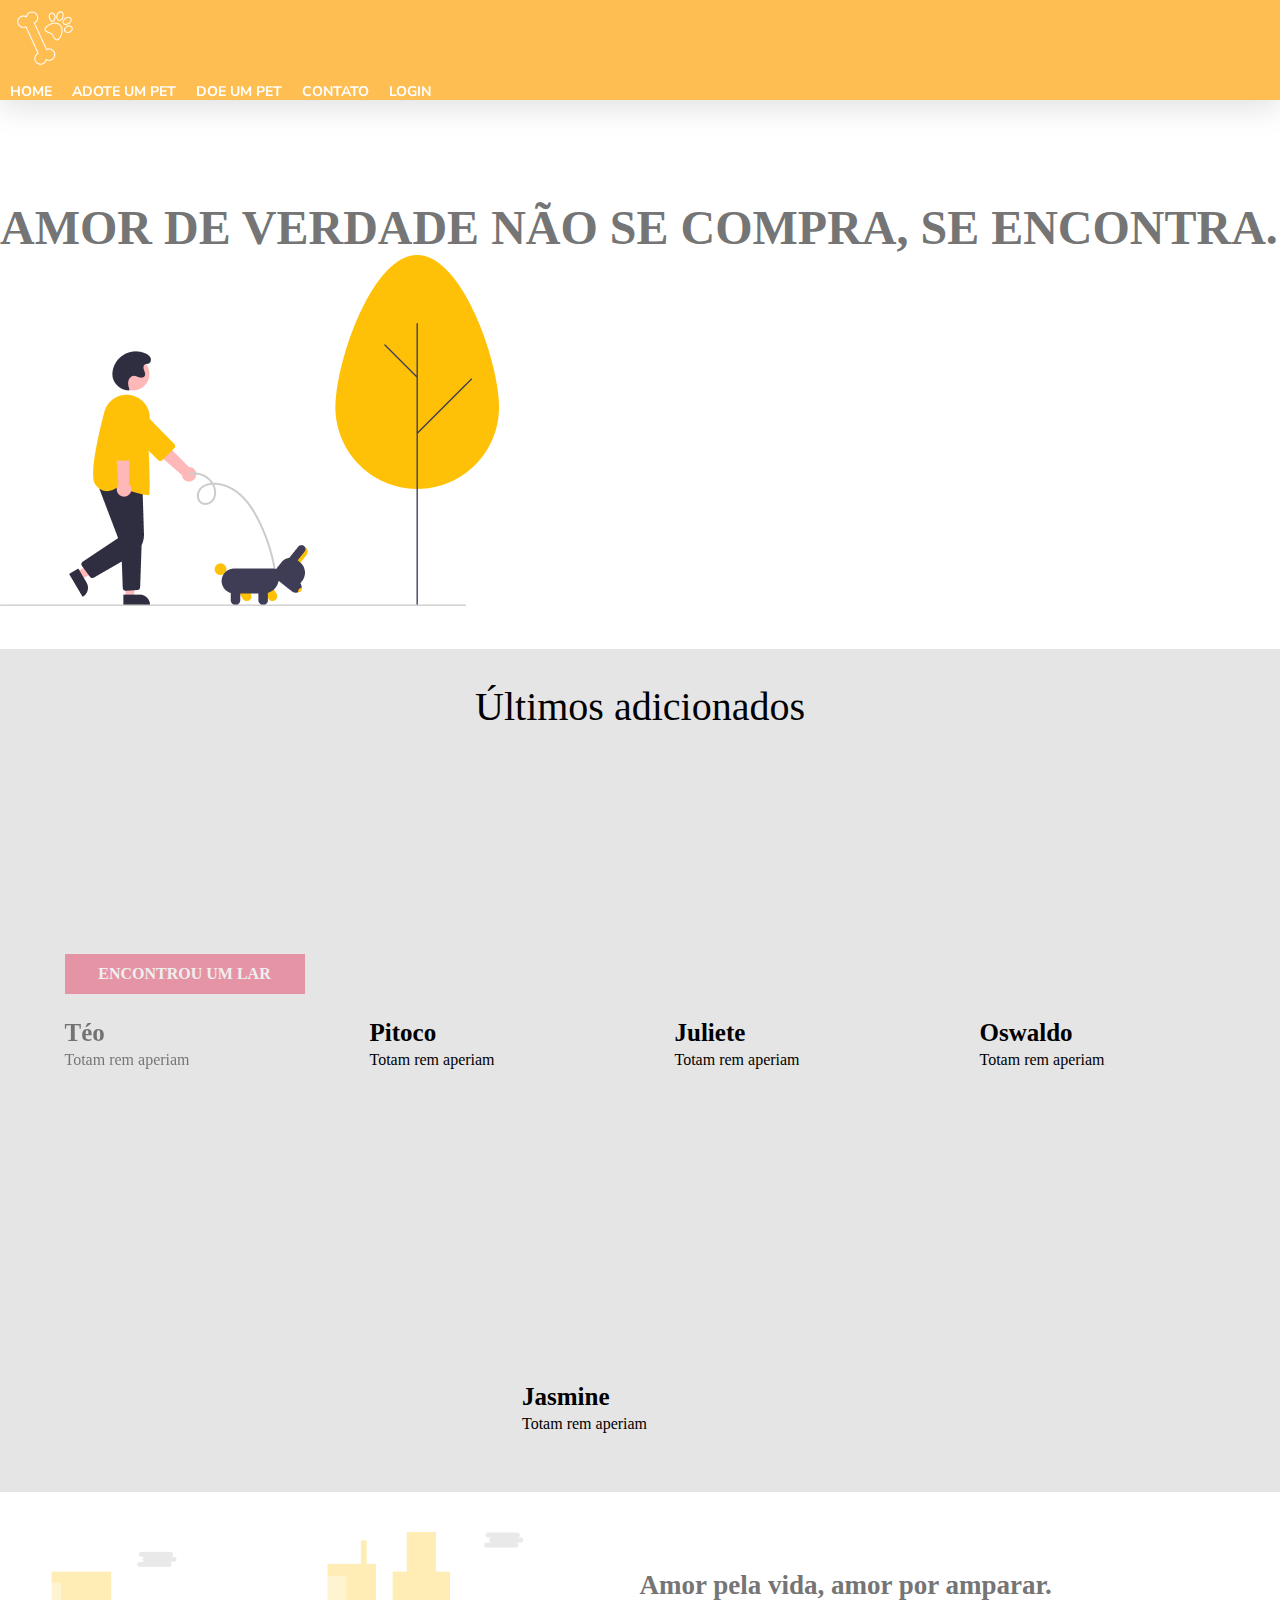
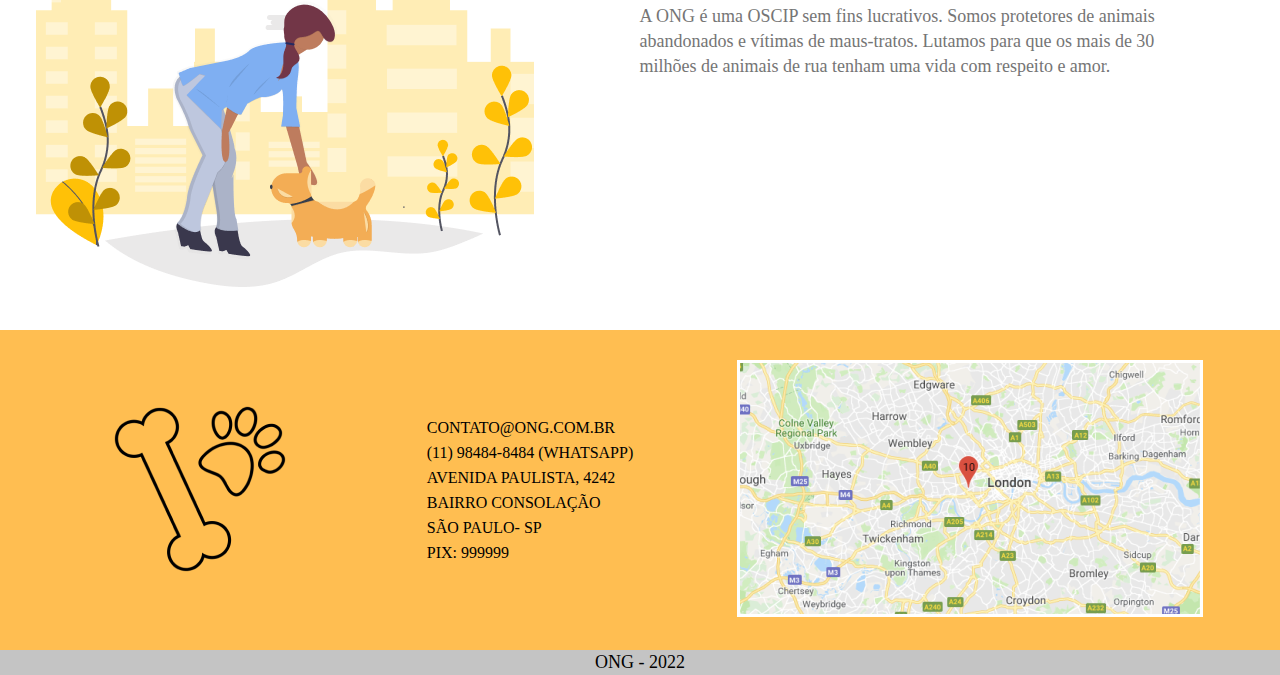
<file: index.html>
<!DOCTYPE html>
<html lang="en">

<head>
    <meta charset="UTF-8">
    <meta http-equiv="X-UA-Compatible" content="IE=edge">
    <meta name="viewport" content="width=device-width, initial-scale=1.0">
    <link rel="stylesheet" href="reset.css">
    <link href="https://cdn.jsdelivr.net/npm/bootstrap@5.2.1/dist/css/bootstrap.min.css" rel="stylesheet"
        integrity="sha384-iYQeCzEYFbKjA/T2uDLTpkwGzCiq6soy8tYaI1GyVh/UjpbCx/TYkiZhlZB6+fzT" crossorigin="anonymous">
    <script src="https://cdn.jsdelivr.net/npm/bootstrap@5.2.1/dist/js/bootstrap.bundle.min.js"
        integrity="sha384-u1OknCvxWvY5kfmNBILK2hRnQC3Pr17a+RTT6rIHI7NnikvbZlHgTPOOmMi466C8" crossorigin="anonymous">
    </script>
    <link rel="stylesheet" href="index.css">
    <title>Home</title>
</head>
<header class="row">

    <nav class=" container row navbar">
        <h1 class="col-3 logo "><a href="index.html"><img src="./assets/Petshop DH-logo-white 1.png"></a></h1>
        <ul class="col-9">
            <li><a href="index.html">Home</a></li>
            <li><a href="list.html">Adote um Pet</a></li>
            <li><a href="doe.html">Doe um pet</a></li>
            <li><a href="contato.html">Contato</a></li>
            <li><a href="login.html">Login</a></li>
        </ul>
    </nav>
</header>

<body>
    <div class="container">

        <section class="row top-sb">
            <div class="col-lg text-sb-top">
                <h3>Amor de verdade não se compra, se encontra. </h3>
            </div>
            <div class="col-lg">
                <img class="img-fluid" src="assets/undraw_Dog_walking_re_l61p 1 (1).png">
            </div>
        </section>
    </div>

    <section class="row mid-sb ">
        <div class="container">
            <h3 class="mid-sb-tittle">Últimos adicionados</h3>
            <div class="last-acess">
                <div>
                    <div class="card-sb opacity">
                        <div class="sb-div">
                            <div class="card-sb-image img "
                                style="background-image: url(https://img.freepik.com/fotos-premium/cachorro-corgi-com-a-lingua-de-fora-no-fundo-branco_151013-32330.jpg);">
                                <div class="fita" >
                                    <div class="conteudo">Encontrou um lar</div>
                                </div>
                            </div>
                        </div>
                        <div class="card-sb-tittle">Téo</div>
                        <div class="card-sb-description">Totam rem aperiam</div>

                    </div>

                </div>

                <div>
                    <div class="card-sb">
                        <div class="sb-div">
                            <div class="card-sb-image img"
                                style="background-image: url(https://img.freepik.com/fotos-premium/porco-deitado-no-estudio-em-fundo-branco_488220-4470.jpg);">
                            </div>
                        </div>
                        <div class="card-sb-tittle">Pitoco</div>
                        <div class="card-sb-description">Totam rem aperiam</div>
                    </div>

                </div>
                <div>
                    <div class="card-sb">
                        <div class="sb-div">
                            <div class="card-sb-image img"
                                style="background-image: url(https://img.freepik.com/fotos-gratis/o-gato-vermelho-ou-branco-eu-no-estudio-branco_155003-13189.jpg?w=2000);">
                            </div>
                        </div>
                        <div class="card-sb-tittle">Juliete</div>
                        <div class="card-sb-description">Totam rem aperiam</div>
                    </div>
                </div>
                <div>
                    <div class="card-sb">
                        <div class="sb-div">
                            <div class="card-sb-image img"
                                style="background-image: url(https://st.depositphotos.com/1594920/2160/i/600/depositphotos_21608219-stock-photo-rear-view-of-a-toggenburg.jpg);">
                            </div>
                        </div>
                        <div class="card-sb-tittle">Oswaldo</div>
                        <div class="card-sb-description">Totam rem aperiam</div>
                    </div>
                </div>
                <div>
                    <div class="card-sb">
                        <div class="sb-div">
                            <div class="card-sb-image img"
                                style="background-image: url(https://thumbs.dreamstime.com/b/galinha-branca-bonita-isolada-no-fundo-branco-136596251.jpg);">
                            </div>
                        </div>
                        <div class="card-sb-tittle">Jasmine</div>
                        <div class="card-sb-description">Totam rem aperiam</div>
                    </div>
                </div>

            </div>
        </div>
        </div>
        </div>
    </section>
    <section class="sb-bottom">
        <div class="container">
            <div class="div-sb-bottom">
                <div class="sb-bottom-banner">
                    <img src="assets/texto banner.png" alt="">
                </div>
                <div class="sb-bottom-text">
                    <div>
                        <h2>
                            Amor pela vida, amor por amparar. </h2>
                    </div>
                    <div>
                        <h3>A ONG é uma OSCIP sem fins lucrativos. Somos protetores de animais abandonados e vítimas
                            de maus-tratos. Lutamos para que os mais de 30 milhões de animais de rua tenham uma vida com
                            respeito e amor. </h3>
                    </div>
                </div>
            </div>
        </div>
    </section>


</body>
<footer>
    <div class="container">
        <div class="ft-elements">
            <div class="div-logo-ft">
                <img class="logo-ft" src="assets/logo-black 1.png">
            </div>
            <div class="ft-text">
                <p>CONTATO@ONG.COM.BR</p>
                <p>(11) 98484-8484 (WHATSAPP)</p>

                <p>AVENIDA PAULISTA, 4242</p>
                <p>BAIRRO CONSOLAÇÃO</p>
                <p>SÃO PAULO- SP</p>
                <p>PIX: 999999</p>
            </div>
            <div class="ft-map">
                <img src="assets/image 1.png">
            </div>
        </div>
    </div>

</footer>
<div class="ft-bottom">
    ONG - 2022
</div>


</html>
</file>
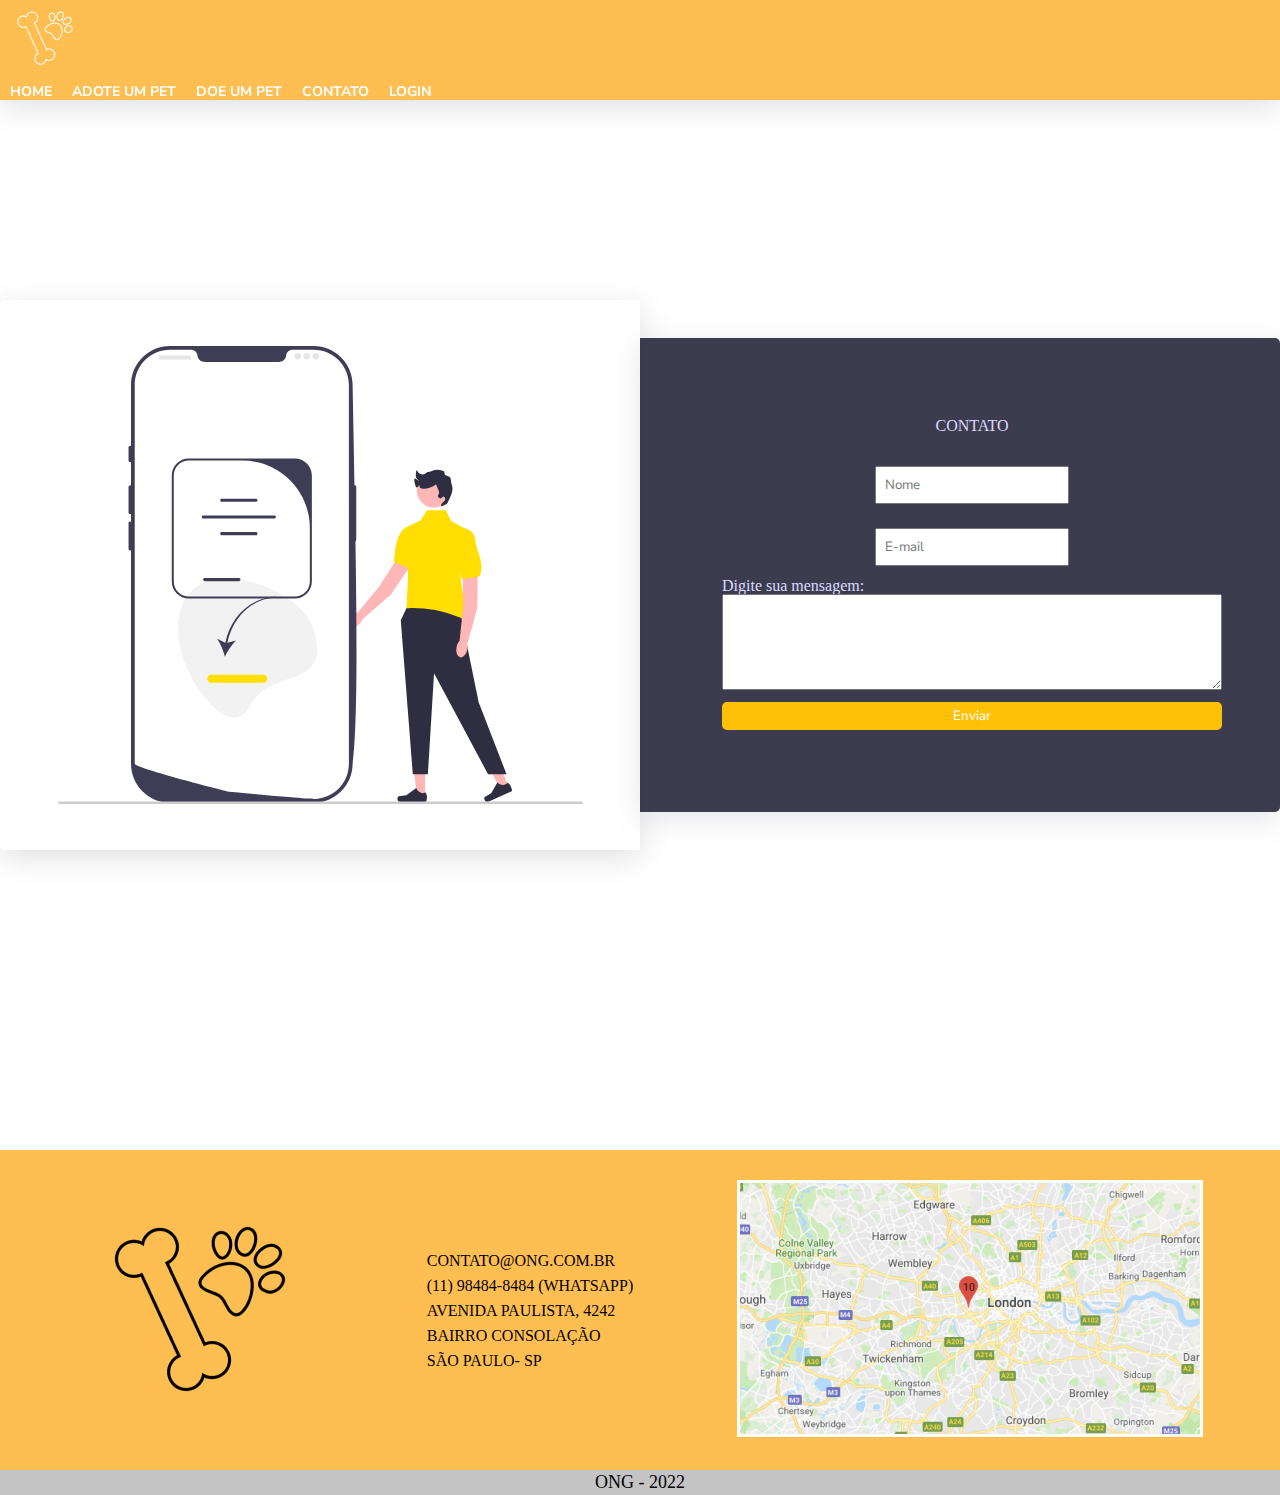
<file: contato.html>
<!DOCTYPE html>
<html lang="en">
<head>
    <meta charset="UTF-8">
    <meta http-equiv="X-UA-Compatible" content="IE=edge">
    <meta name="viewport" content="width=device-width, initial-scale=1.0">
    <link rel="stylesheet" href="reset.css">
    <link href="https://cdn.jsdelivr.net/npm/bootstrap@5.2.1/dist/css/bootstrap.min.css" rel="stylesheet" integrity="sha384-iYQeCzEYFbKjA/T2uDLTpkwGzCiq6soy8tYaI1GyVh/UjpbCx/TYkiZhlZB6+fzT" crossorigin="anonymous">
    <script src="https://cdn.jsdelivr.net/npm/bootstrap@5.2.1/dist/js/bootstrap.bundle.min.js" integrity="sha384-u1OknCvxWvY5kfmNBILK2hRnQC3Pr17a+RTT6rIHI7NnikvbZlHgTPOOmMi466C8" crossorigin="anonymous"></script>
    <link rel="stylesheet" href="index.css">
    <link rel="stylesheet" href="doe.css">
    <link rel="stylesheet" href="contato.css">
    <title>Home</title>
</head>
<header class="row">
    
    <nav class=" container row navbar">
        <h1 class="col-3 logo "><a href="index.html"><img src="./assets/Petshop DH-logo-white 1.png"></a></h1>
        <ul class="col-9">
            <li><a href="index.html">Home</a></li>
            <li><a href="list.html">Adote um Pet</a></li>
            <li><a href="doe.html">Doe um pet</a></li>
            <li><a href="contato.html">Contato</a></li>
            <li><a href="login.html">Login</a></li>
        </ul>
    </nav>
</header>
<body>
    <div class="container">
        <section class="login contato">
            
                <div class="contato-img" >
                    </div>
               
            <form class="login-form contato-form">
                <h2>CONTATO</h2>
                <input class="form-control" type="text" placeholder="Nome" class="" required>
                <input class="form-control" type="text" placeholder="E-mail" class="" required>
                <label for="">Digite sua mensagem:</label>
                <textarea style="width: 100%;" rows='5'></textarea>
                <button type="submit">Enviar</button>
            </form>
            
        
        </section>
    </div>

    
</body>
<footer>
    <div class="container">
        <div class="ft-elements">
            <div class="div-logo-ft">
                <img class="logo-ft" src="assets/logo-black 1.png">
            </div>
            <div class="ft-text">
                <p>CONTATO@ONG.COM.BR</p>
                <p>(11) 98484-8484 (WHATSAPP)</p>
            
                <p>AVENIDA PAULISTA, 4242</p>
                    <p>BAIRRO CONSOLAÇÃO</p>
                    <p>SÃO PAULO- SP</p>
            </div>
            <div class="ft-map">
                <img src="assets/image 1.png">
            </div>
        </div>
    </div>
</footer>
<div class="ft-bottom">
    ONG - 2022
</div>
</html>
</file>
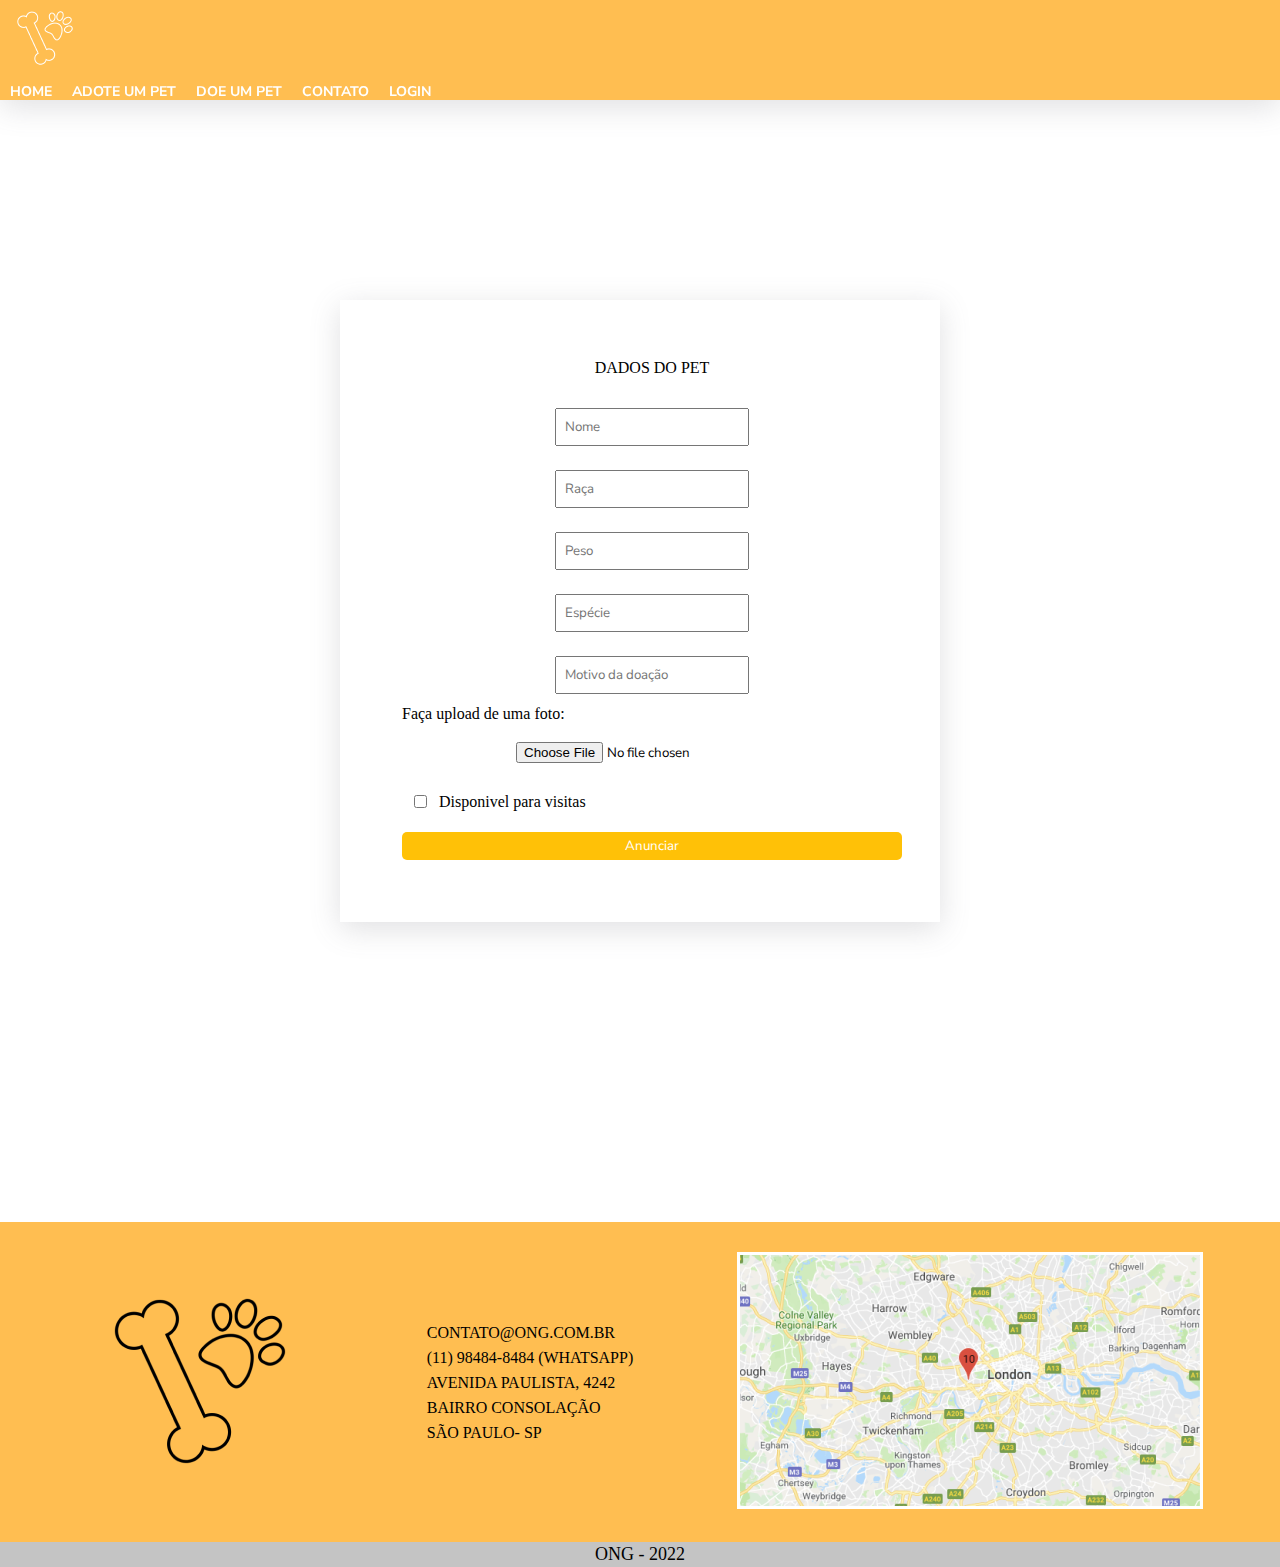
<file: doe.html>
<!DOCTYPE html>
<html lang="en">
<head>
    <meta charset="UTF-8">
    <meta http-equiv="X-UA-Compatible" content="IE=edge">
    <meta name="viewport" content="width=device-width, initial-scale=1.0">
    <link rel="stylesheet" href="reset.css">
    <link href="https://cdn.jsdelivr.net/npm/bootstrap@5.2.1/dist/css/bootstrap.min.css" rel="stylesheet" integrity="sha384-iYQeCzEYFbKjA/T2uDLTpkwGzCiq6soy8tYaI1GyVh/UjpbCx/TYkiZhlZB6+fzT" crossorigin="anonymous">
    <script src="https://cdn.jsdelivr.net/npm/bootstrap@5.2.1/dist/js/bootstrap.bundle.min.js" integrity="sha384-u1OknCvxWvY5kfmNBILK2hRnQC3Pr17a+RTT6rIHI7NnikvbZlHgTPOOmMi466C8" crossorigin="anonymous"></script>
    <link rel="stylesheet" href="index.css">
    <link rel="stylesheet" href="registro.css">
    <title>Home</title>
</head>
<header class="row">
    
    <nav class=" container row navbar">
        <h1 class="col-3 logo "><a href="index.html"><img src="./assets/Petshop DH-logo-white 1.png"></a></h1>
        <ul class="col-9">
            <li><a href="index.html">Home</a></li>
            <li><a href="list.html">Adote um Pet</a></li>
            <li><a href="doe.html">Doe um pet</a></li>
            <li><a href="contato.html">Contato</a></li>
            <li><a href="login.html">Login</a></li>
        </ul>
    </nav>
</header>
<body>
   <section class="login">
       
            <form class="login-form">
                <h2>DADOS DO PET</h2>
                <input class="form-control" type="text" placeholder="Nome" class="" required>
                <input class="form-control" type="text" placeholder="Raça" class="" required>
                <input class="form-control" type="phone" placeholder="Peso" class="" required>
                <input class="form-control" type="text" placeholder="Espécie" class="" required>
                <input class="form-control" type="text" placeholder="Motivo da doação" class="" required>
                <label>Faça upload de uma foto:</label>
                <input class="form-control" type="file" placeholder="Espécie" class="" required>  
                <span class="form-checkbox"><input class="form-check-input" type="checkbox" >Disponivel para visitas</span>
                
                <button type="submit">Anunciar</button>
    
            </form>
        
   </section>
    
</body>
<footer>
    <div class="container">
        <div class="ft-elements">
            <div class="div-logo-ft">
                <img class="logo-ft" src="assets/logo-black 1.png">
            </div>
            <div class="ft-text">
                <p>CONTATO@ONG.COM.BR</p>
                <p>(11) 98484-8484 (WHATSAPP)</p>
            
                <p>AVENIDA PAULISTA, 4242</p>
                    <p>BAIRRO CONSOLAÇÃO</p>
                    <p>SÃO PAULO- SP</p>
            </div>
            <div class="ft-map">
                <img src="assets/image 1.png">
            </div>
        </div>
    </div>
</footer>
<div class="ft-bottom">
    ONG - 2022
</div>
</html>
</file>
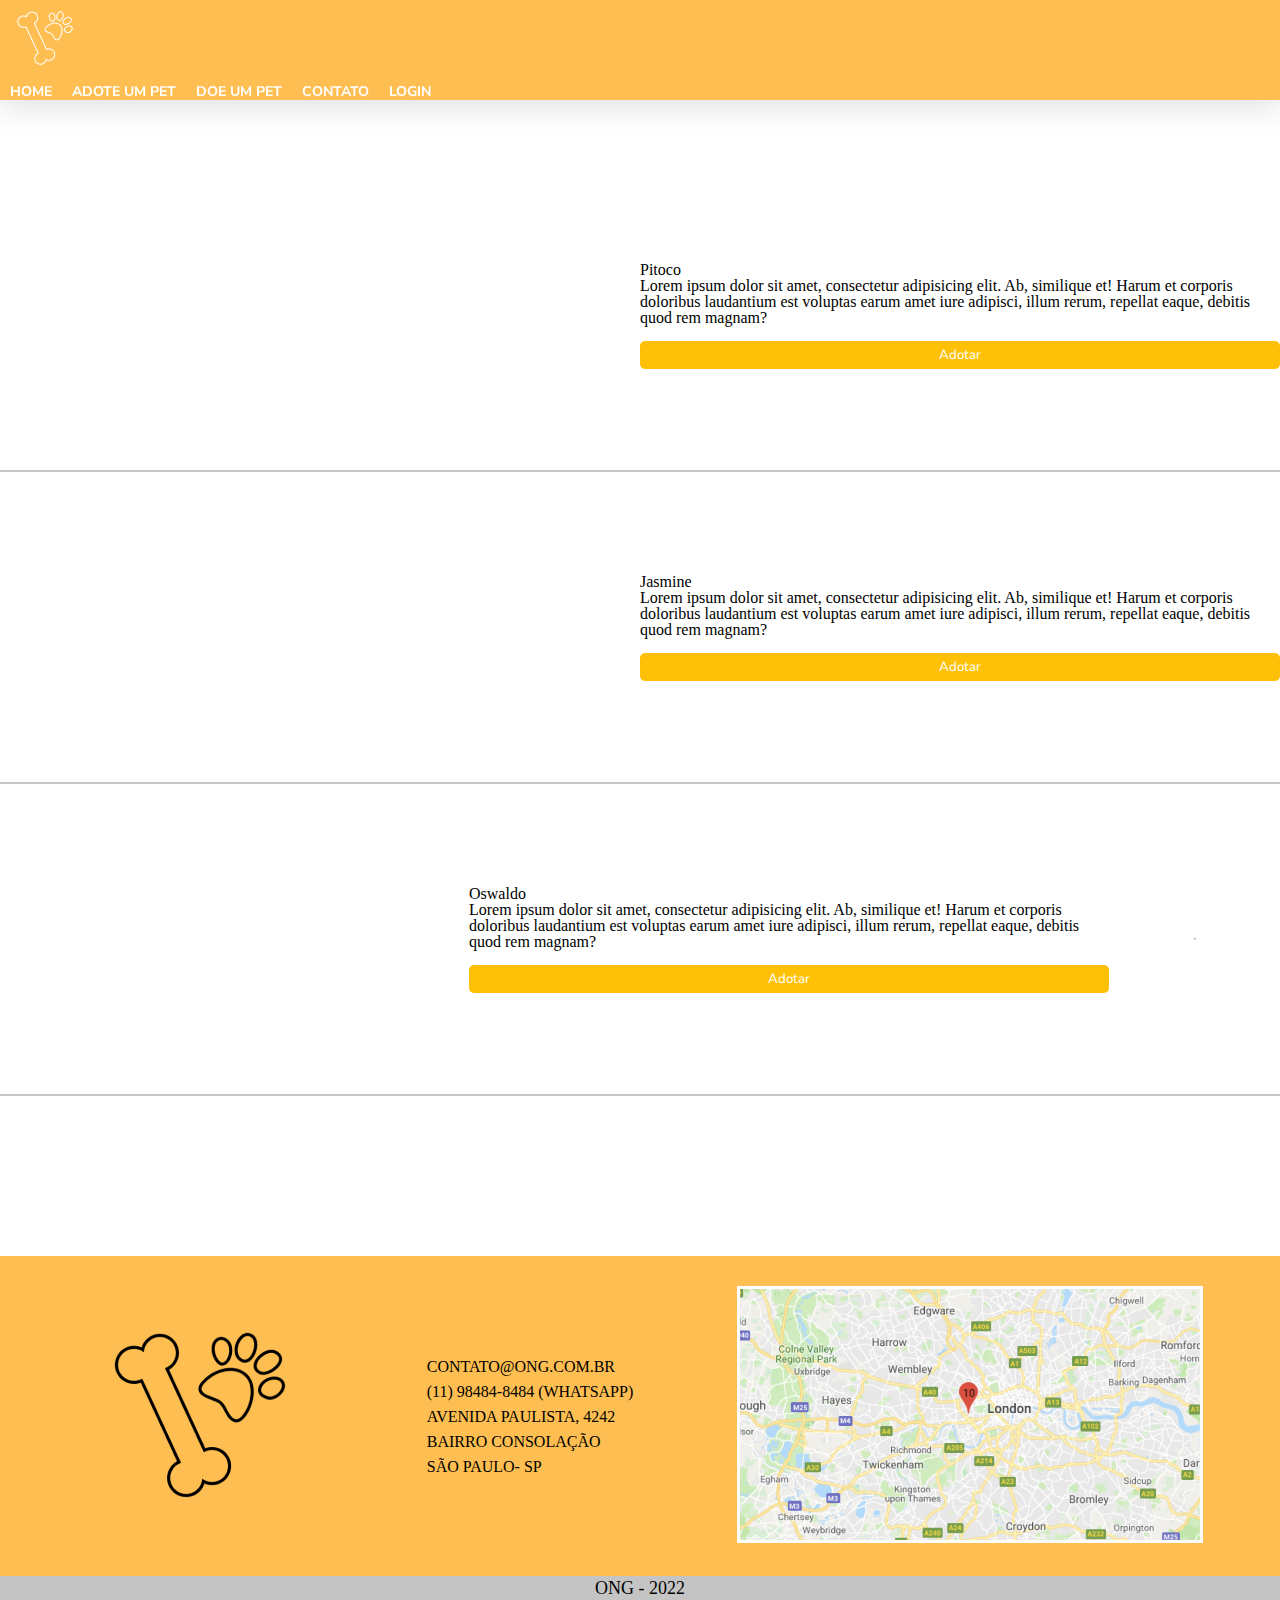
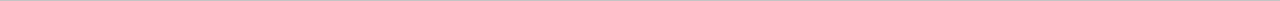
<file: list.html>
<!DOCTYPE html>
<html lang="en">
<head>
    <meta charset="UTF-8">
    <meta http-equiv="X-UA-Compatible" content="IE=edge">
    <meta name="viewport" content="width=device-width, initial-scale=1.0">
    <link rel="stylesheet" href="reset.css">
    <link href="https://cdn.jsdelivr.net/npm/bootstrap@5.2.1/dist/css/bootstrap.min.css" rel="stylesheet" integrity="sha384-iYQeCzEYFbKjA/T2uDLTpkwGzCiq6soy8tYaI1GyVh/UjpbCx/TYkiZhlZB6+fzT" crossorigin="anonymous">
    <script src="https://cdn.jsdelivr.net/npm/bootstrap@5.2.1/dist/js/bootstrap.bundle.min.js" integrity="sha384-u1OknCvxWvY5kfmNBILK2hRnQC3Pr17a+RTT6rIHI7NnikvbZlHgTPOOmMi466C8" crossorigin="anonymous"></script>
    <link rel="stylesheet" href="index.css">
    <link rel="stylesheet" href="list.css">
    <title>Home</title>
</head>
<header class="row">
    
    <nav class=" container row navbar">
        <h1 class="col-3 logo "><a href="index.html"><img src="./assets/Petshop DH-logo-white 1.png"></a></h1>
        <ul class="col-9">
            <li><a href="index.html">Home</a></li>
            <li><a href="list.html">Adote um Pet</a></li>
            <li><a href="doe.html">Doe um pet</a></li>
            <li><a href="contato.html">Contato</a></li>
            <li><a href="login.html">Login</a></li>
        </ul>
    </nav>
</header>
<body>
    <div class="container">
        <div class="list">
            <section class="item-list">
                <div class="card-sb">
                    <div class="sb-div">
                        <div class="card-sb-image img"
                            style="background-image: url(https://img.freepik.com/fotos-premium/porco-deitado-no-estudio-em-fundo-branco_488220-4470.jpg);">
                        </div>
                    </div>
                    
                </div>
                <div class="text">
                    <h1>Pitoco</h1>
                    <span>Lorem ipsum dolor sit amet, consectetur adipisicing elit. Ab, similique et! Harum et corporis doloribus laudantium est voluptas earum amet iure adipisci, illum rerum, repellat eaque, debitis quod rem magnam?</span>
                    <button >Adotar</button>
                </div>
            </section>
            <section class="item-list">
                <div class="card-sb">
                    <div class="sb-div">
                        <div class="card-sb-image img"
                            style="background-image: url(https://thumbs.dreamstime.com/b/galinha-branca-bonita-isolada-no-fundo-branco-136596251.jpg);">
                        </div>
                    </div>
                    
                </div>
                <div class="text">
                    <h1>Jasmine</h1>
                    <span>Lorem ipsum dolor sit amet, consectetur adipisicing elit. Ab, similique et! Harum et corporis doloribus laudantium est voluptas earum amet iure adipisci, illum rerum, repellat eaque, debitis quod rem magnam?</span>
                    <button >Adotar</button>
                </div>
            </section>
            <section class="item-list">
                <div class="card-sb">
                    <div class="sb-div">
                        <div class="card-sb-image img"
                            style="background-image: url(https://st.depositphotos.com/1594920/2160/i/600/depositphotos_21608219-stock-photo-rear-view-of-a-toggenburg.jpg);">
                        </div>
                    </div>
                    
                </div>
                <div class="text">
                    <h1>Oswaldo</h1>
                    <span>Lorem ipsum dolor sit amet, consectetur adipisicing elit. Ab, similique et! Harum et corporis doloribus laudantium est voluptas earum amet iure adipisci, illum rerum, repellat eaque, debitis quod rem magnam?</span>
                    <button >Adotar</button>
                </div>
                <hr>
            </section>
        </div>
        
    </div>
</body>
<footer>
    <div class="container">
        <div class="ft-elements">
            <div class="div-logo-ft">
                <img class="logo-ft" src="assets/logo-black 1.png">
            </div>
            <div class="ft-text">
                <p>CONTATO@ONG.COM.BR</p>
                <p>(11) 98484-8484 (WHATSAPP)</p>
            
                <p>AVENIDA PAULISTA, 4242</p>
                    <p>BAIRRO CONSOLAÇÃO</p>
                    <p>SÃO PAULO- SP</p>
            </div>
            <div class="ft-map">
                <img src="assets/image 1.png">
            </div>
        </div>
    </div>
</footer>
<div class="ft-bottom">
    ONG - 2022
</div>
</html>
</file>
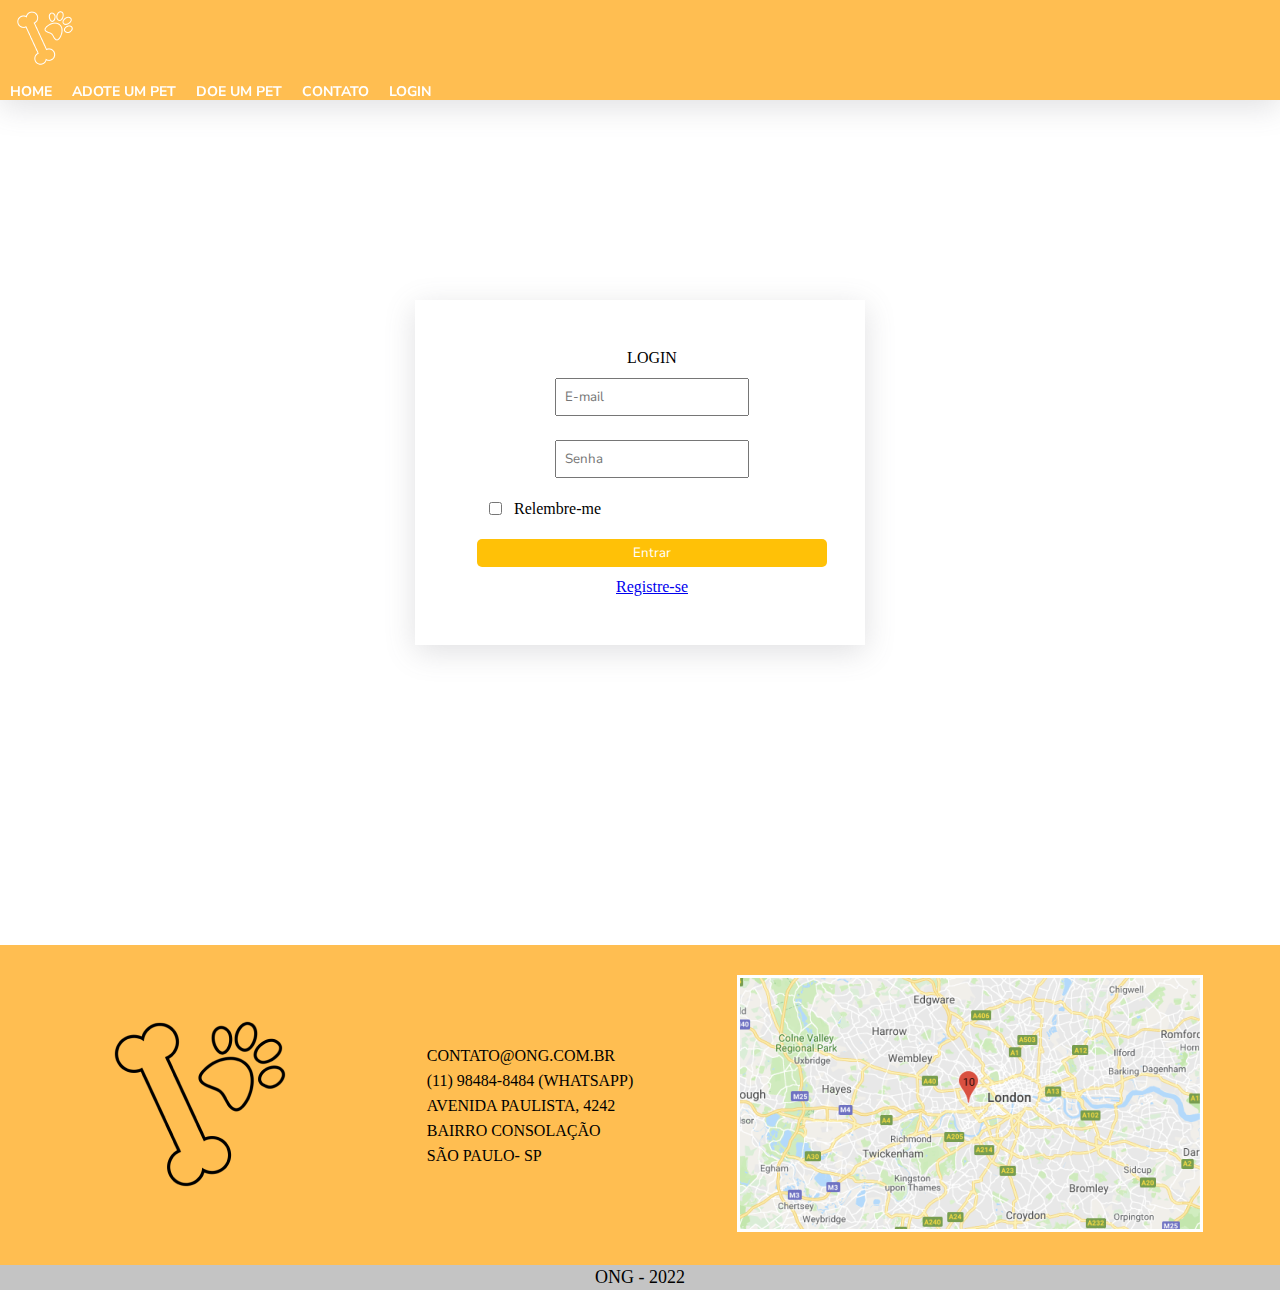
<file: login.html>
<!DOCTYPE html>
<html lang="en">
<head>
    <meta charset="UTF-8">
    <meta http-equiv="X-UA-Compatible" content="IE=edge">
    <meta name="viewport" content="width=device-width, initial-scale=1.0">
    <link rel="stylesheet" href="reset.css">
    <link href="https://cdn.jsdelivr.net/npm/bootstrap@5.2.1/dist/css/bootstrap.min.css" rel="stylesheet" integrity="sha384-iYQeCzEYFbKjA/T2uDLTpkwGzCiq6soy8tYaI1GyVh/UjpbCx/TYkiZhlZB6+fzT" crossorigin="anonymous">
    <script src="https://cdn.jsdelivr.net/npm/bootstrap@5.2.1/dist/js/bootstrap.bundle.min.js" integrity="sha384-u1OknCvxWvY5kfmNBILK2hRnQC3Pr17a+RTT6rIHI7NnikvbZlHgTPOOmMi466C8" crossorigin="anonymous"></script>
    <link rel="stylesheet" href="index.css">
    <link rel="stylesheet" href="login.css">
    <title>Home</title>
</head>
<header class="row">
    
    <nav class=" container row navbar">
        <h1 class="col-3 logo "><a href="index.html"><img src="./assets/Petshop DH-logo-white 1.png"></a></h1>
        <ul class="col-9">
            <li><a href="index.html">Home</a></li>
            <li><a href="list.html">Adote um Pet</a></li>
            <li><a href="doe.html">Doe um pet</a></li>
            <li><a href="contato.html">Contato</a></li>
            <li><a href="login.html">Login</a></li>
        </ul>
    </nav>
</header>
<body>
   <section class="login">
       
            <form class="login-form">
                <h2>LOGIN</h2>
                <input class="form-control" type="text" placeholder="E-mail" class="" required>
                <input class="form-control" type="password" placeholder="Senha" required>
                <span class="form-checkbox"><input class="form-check-input" type="checkbox" >Relembre-me</span>
                <button type="submit">Entrar</button>
                <a href="registro.html">Registre-se</a>
            </form>
        
   </section>
    
</body>
<footer>
    <div class="container">
        <div class="ft-elements">
            <div class="div-logo-ft">
                <img class="logo-ft" src="assets/logo-black 1.png">
            </div>
            <div class="ft-text">
                <p>CONTATO@ONG.COM.BR</p>
                <p>(11) 98484-8484 (WHATSAPP)</p>
            
                <p>AVENIDA PAULISTA, 4242</p>
                    <p>BAIRRO CONSOLAÇÃO</p>
                    <p>SÃO PAULO- SP</p>
            </div>
            <div class="ft-map">
                <img src="assets/image 1.png">
            </div>
        </div>
    </div>
</footer>
<div class="ft-bottom">
    ONG - 2022
</div>
</html>
</file>
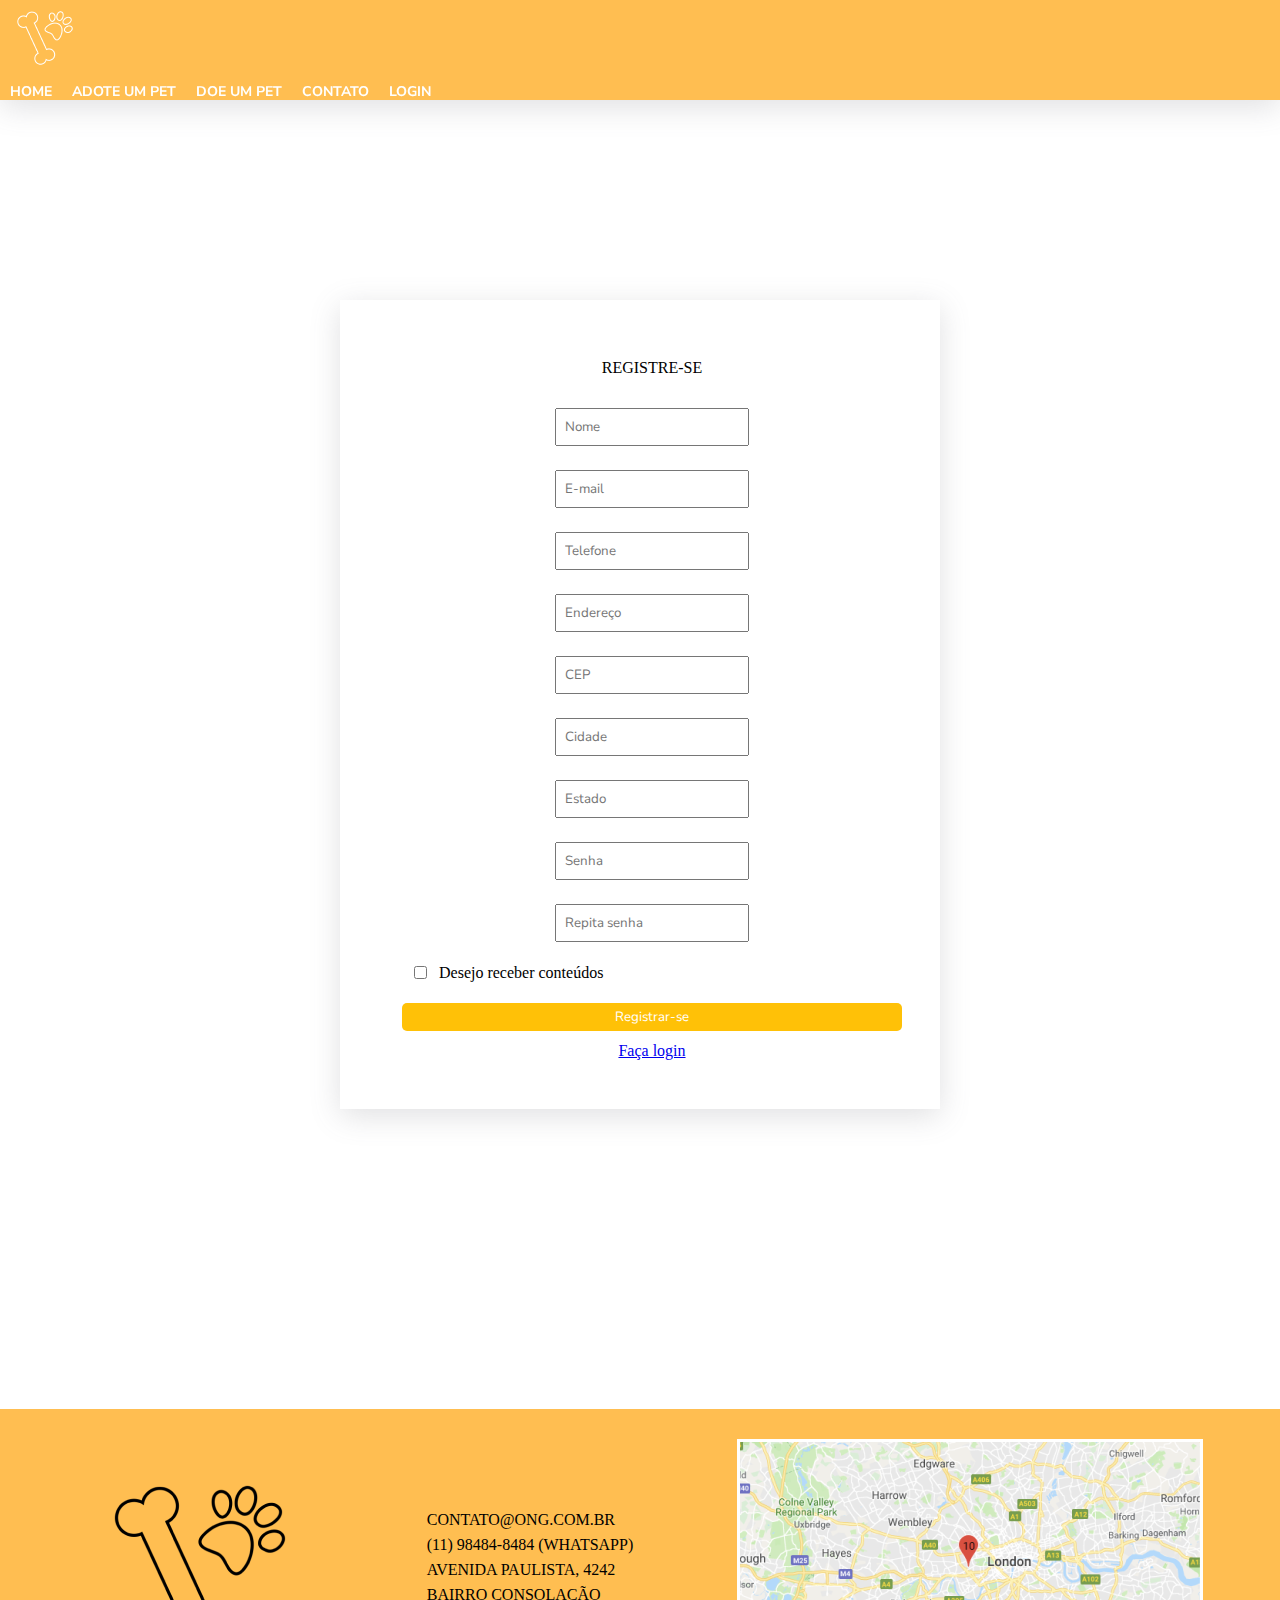
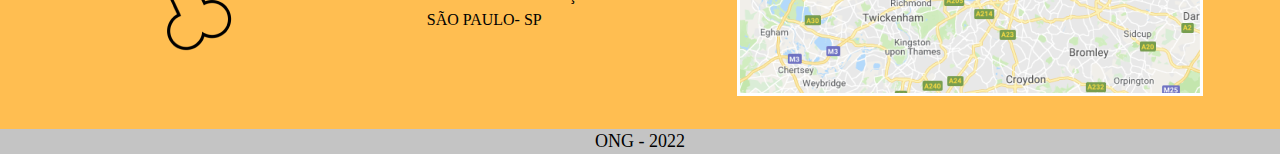
<file: registro.html>
<!DOCTYPE html>
<html lang="en">
<head>
    <meta charset="UTF-8">
    <meta http-equiv="X-UA-Compatible" content="IE=edge">
    <meta name="viewport" content="width=device-width, initial-scale=1.0">
    <link rel="stylesheet" href="reset.css">
    <link href="https://cdn.jsdelivr.net/npm/bootstrap@5.2.1/dist/css/bootstrap.min.css" rel="stylesheet" integrity="sha384-iYQeCzEYFbKjA/T2uDLTpkwGzCiq6soy8tYaI1GyVh/UjpbCx/TYkiZhlZB6+fzT" crossorigin="anonymous">
    <script src="https://cdn.jsdelivr.net/npm/bootstrap@5.2.1/dist/js/bootstrap.bundle.min.js" integrity="sha384-u1OknCvxWvY5kfmNBILK2hRnQC3Pr17a+RTT6rIHI7NnikvbZlHgTPOOmMi466C8" crossorigin="anonymous"></script>
    <link rel="stylesheet" href="index.css">
    <link rel="stylesheet" href="registro.css">
    <title>Home</title>
</head>
<header class="row">
    
    <nav class=" container row navbar">
        <h1 class="col-3 logo "><a href="index.html"><img src="./assets/Petshop DH-logo-white 1.png"></a></h1>
        <ul class="col-9">
            <li><a href="index.html">Home</a></li>
            <li><a href="list.html">Adote um Pet</a></li>
            <li><a href="doe.html">Doe um pet</a></li>
            <li><a href="contato.html">Contato</a></li>
            <li><a href="login.html">Login</a></li>
        </ul>
    </nav>
</header>
<body>
   <section class="login">
       
            <form class="login-form">
                <h2>REGISTRE-SE</h2>
                <input class="form-control" type="text" placeholder="Nome" class="" required>
                <input class="form-control" type="text" placeholder="E-mail" class="" required>
             
                
                <input class="form-control" type="phone" placeholder="Telefone" class="" required>
               
                <input class="form-control" type="text" placeholder="Endereço" class="" required>
                <input class="form-control" type="text" placeholder="CEP" class="" required>
                <input class="form-control" type="text" placeholder="Cidade" class="" required>
                <input class="form-control" type="text" placeholder="Estado" class="" required>
                <input class="form-control" type="password" placeholder="Senha" required>
                <input class="form-control" type="password" placeholder="Repita senha" required>
                
                <span class="form-checkbox"><input class="form-check-input" type="checkbox" >Desejo receber conteúdos</span>
                
                <button type="submit">Registrar-se</button>
                <a href="login.html">Faça login</a>
            </form>
        
   </section>
    
</body>
<footer>
    <div class="container">
        <div class="ft-elements">
            <div class="div-logo-ft">
                <img class="logo-ft" src="assets/logo-black 1.png">
            </div>
            <div class="ft-text">
                <p>CONTATO@ONG.COM.BR</p>
                <p>(11) 98484-8484 (WHATSAPP)</p>
            
                <p>AVENIDA PAULISTA, 4242</p>
                    <p>BAIRRO CONSOLAÇÃO</p>
                    <p>SÃO PAULO- SP</p>
            </div>
            <div class="ft-map">
                <img src="assets/image 1.png">
            </div>
        </div>
    </div>
</footer>
<div class="ft-bottom">
    ONG - 2022
</div>
</html>
</file>
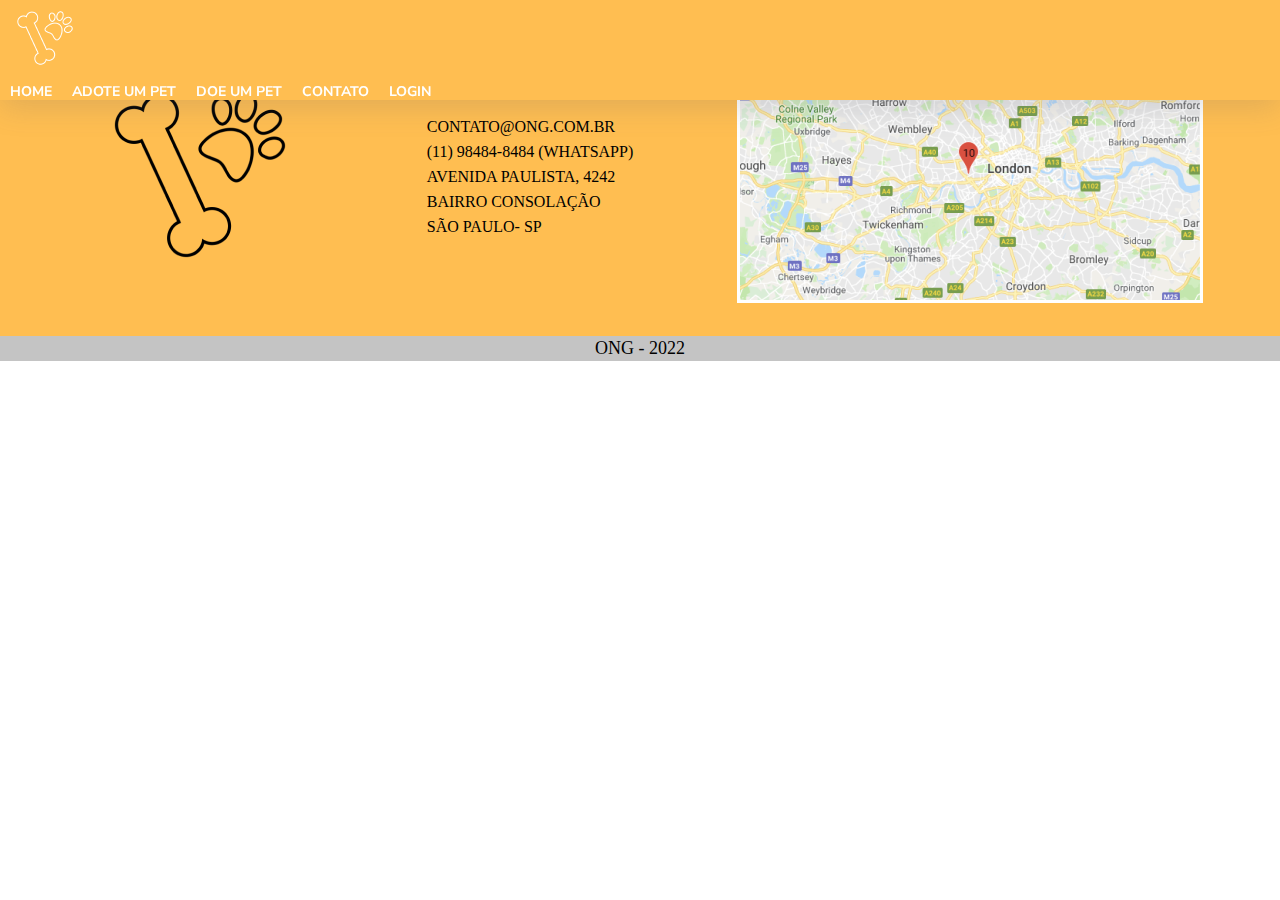
<file: sobre.html>
<!DOCTYPE html>
<html lang="en">
<head>
    <meta charset="UTF-8">
    <meta http-equiv="X-UA-Compatible" content="IE=edge">
    <meta name="viewport" content="width=device-width, initial-scale=1.0">
    <link rel="stylesheet" href="reset.css">
    <link href="https://cdn.jsdelivr.net/npm/bootstrap@5.2.1/dist/css/bootstrap.min.css" rel="stylesheet" integrity="sha384-iYQeCzEYFbKjA/T2uDLTpkwGzCiq6soy8tYaI1GyVh/UjpbCx/TYkiZhlZB6+fzT" crossorigin="anonymous">
    <script src="https://cdn.jsdelivr.net/npm/bootstrap@5.2.1/dist/js/bootstrap.bundle.min.js" integrity="sha384-u1OknCvxWvY5kfmNBILK2hRnQC3Pr17a+RTT6rIHI7NnikvbZlHgTPOOmMi466C8" crossorigin="anonymous"></script>
    <link rel="stylesheet" href="index.css">
    <title>Home</title>
</head>
<header class="row">
    
    <nav class=" container row navbar">
        <h1 class="col-3 logo "><a href="index.html"><img src="./assets/Petshop DH-logo-white 1.png"></a></h1>
        <ul class="col-9">
            <li><a href="index.html">Home</a></li>
            <li><a href="list.html">Adote um Pet</a></li>
            <li><a href="list.html">Doe um pet</a></li>
            <li><a href="contato.html">Contato</a></li>
            <li><a href="login.html">Login</a></li>
        </ul>
    </nav>
</header>
<body>
    Sobre funciona
    
</body>
<footer>
    <div class="container">
        <div class="ft-elements">
            <div class="div-logo-ft">
                <img class="logo-ft" src="assets/logo-black 1.png">
            </div>
            <div class="ft-text">
                <p>CONTATO@ONG.COM.BR</p>
                <p>(11) 98484-8484 (WHATSAPP)</p>
            
                <p>AVENIDA PAULISTA, 4242</p>
                    <p>BAIRRO CONSOLAÇÃO</p>
                    <p>SÃO PAULO- SP</p>
            </div>
            <div class="ft-map">
                <img src="assets/image 1.png">
            </div>
        </div>
    </div>
</footer>
<div class="ft-bottom">
    ONG - 2022
</div>
</html>
</file>
<file: index.css>
@import url('https://fonts.googleapis.com/css2?family=Nunito+Sans:ital,wght@0,200;0,400;0,600;0,700;0,800;0,900;1,200;1,400;1,600;1,700;1,800;1,900&display=swap');

* {
    box-sizing: border-box;
    font-family: 'Nunito Sans', sans-serif;
    max-width:100%;
}

header {
    background-color: #FFBE51;
    box-shadow: rgba(100, 100, 111, 0.2) 0px 7px 29px 0px;
    display: flex;
    align-items: flex-end;
    width: 100vw;
    position:fixed;
    top: 0;

}

.navbar {
    justify-content: space-around;
    align-items: center;

}

.navbar ul {
    width: 100%;
    display: flex;
    align-items: flex-end;
    justify-content: space-around;
    max-width: 500px;
    position: relative;
    bottom: -5px;
}

.navbar h1 img {
    align-items: flex-start;
    display: flex;

}

.navbar h1 {
    align-items: flex-start;
    display: flex;
}

.navbar ul li {
    display: flex;
    align-items: flex-end;
    justify-content: center;
    text-align: center;
    padding: 0 5px;
    margin: 0 5px;
    cursor: pointer;
    
}

.navbar ul li:hover {
    opacity: 0.8;
    display: flex;
    align-items: center;
    
}

.navbar ul a {
    width: 100%;
    text-decoration: none;
    font-family: 'Nunito Sans', sans-serif;
    font-style: normal;
    font-weight: 700;
    font-size: 14px;
    line-height: 27px;
    text-transform: uppercase;
    color: #FFFFFF;
    
    
}

section {
    margin: 40px 0;
}

.top-sb {
    margin-top: 200px;

}

.text-sb-top {

    font-style: normal;
    font-weight: 800;
    font-size: 150px;
    line-height: 55px;
    text-transform: uppercase;
    color: #757575;

}

.text-sb-top h3 {
    font-size: 3rem;
}

.mid-sb {
    background: #E5E5E5;
    padding: 30px;
}

.mid-sb-tittle {
    text-align: center;

    font-style: normal;
    font-weight: 400;
    font-size: 40px;
    line-height: 55px;
    color: #000000;
}

.last-acess {
    display: flex;
    justify-content: space-around;
    flex-wrap: wrap;

}

.card-sb {
    display: flex;
    justify-content: center;
    align-items: center;
    flex-direction: column;
    flex-wrap: wrap;
    padding: 30px;
    margin: 0 auto;
    cursor: pointer
}

.card-sb:hover {
    transition: 0.5s;
    transform: scale(1.1);
}

.card-sb div.img {
    position:relative;
    width: 300px;
    height: 250px;
    background-repeat: no-repeat;
    background-size: cover;
    background-position: center

}

.card-sb-tittle {
    width: 100%;
    margin: 2px;
    font-family: 'Nunito';
    font-style: normal;
    font-weight: 700;
    font-size: 25px;
    line-height: 34px;
    display: flex;
    align-items: flex-start;
    text-align: left;
}

.sb-div {
    max-width: 240px;
}

.card-sb-description {
    width: 100%;

}

footer {
    width: 100%;
    background: #FFBE51;
    padding: 30px;
  
    
    
}

.ft-elements {
    display: flex;
    flex-wrap: wrap;
    justify-content: space-around;
    align-items: center;
}

.ft-text {
    padding: 10px;
    font-style: normal;
    font-weight: 400;
    font-size: 1rem;
    line-height: 25px;
    color: #000000;
}

.ft-bottom{
    width: 100%;
    background: #c4c4c4;
    text-align: center;
    font-weight: 400;
font-size: 18px;
line-height: 25px;
/* identical to box height */


color: #000000;
}

.div-sb-bottom{
    display:flex;
    justify-content:space-around;
    flex-direction: row;
    flex-wrap: wrap;

}
.sb-bottom-text{
    align-items:center;
    padding: 35px ;
    width: 50%;
}
.div-sb-bottom h2{
    color: #757575;
font-style: normal;
font-weight: 700;
font-size: 27px;
line-height: 37px;
display: flex;
align-items: center;
}
.div-sb-bottom h3{
font-style: normal;
font-weight: 400;
font-size: 18px;
line-height: 25px;
color: #757575;
display: flex;
align-items: center;
}

@media(max-width:1200px){
    .ft-map{
        display: none;
    }
}



.div-fita{
    position: absolute;
    bottom: 0px;
}
.fita{	
	background: #e51c46;
	position: absolute;
    opacity: 0.8;
    bottom:0;
	margin:20px auto;
	width: 240px;
	color:#fff;
	line-height:40px;
   height:40px;
	font-size: 16px;
	text-align: center;
  font-weight:700;
  text-transform: uppercase;
}

.opacity{
    opacity: 0.5;

}
</file>
<file: doe.css>
* {
    box-sizing: border-box;
    font-family: 'Nunito Sans', sans-serif;
    max-width:100%;
}
h2{
    margin: 10px auto;
    margin-bottom: 20px;
}
.login{
    

    margin:300px auto;
    flex-wrap: wrap;
    width: 600px;
    
}
.login-form{
    display:flex;
    flex-wrap: wrap;
    justify-content: space-between;
    align-items: center;
    flex-direction: column;
    width: 600px;
    margin:0 auto;
    box-shadow: rgba(100, 100, 111, 0.2) 0px 7px 29px 0px;
    padding:50px;

}

.login-form .login-input,.login-form button {
    margin:12px;
    flex-wrap: wrap;
    width: 100%;

}
.login-form input{
    margin:12px;
}

.login-form input{
    padding:8px;
    flex-wrap: wrap;
}
.form-checkbox{
    width: 100%;
    display:flex;
    flex-wrap: wrap;
    flex-direction: row!important;
    justify-content: flex-start;
    align-items:center;
    flex-wrap: wrap;
}

.login-form button{
    background-color:#FFC107;
    color:#ffffff;
    border: #FFC107;
    padding:5px;
    width: 100%;
    border-radius: 5px;
    flex-wrap: wrap;
}
.login-form button:hover{
    opacity:0.8;
}
label{
    width: 100%;
}

.input-group{
    align-items: center;
    
}

hr{
    color:black;
}
</file>
<file: contato.css>
.contato{
    display:flex;
    align-items: center;
    width: 100%;
   
    padding: 0;
}
.contato-form{
    height: 600px;
    width: 50%;
    margin:0;
    box-shadow: rgba(127, 127, 143, 0.2) 0px 7px 29px 0px;
    background-color: #2f2e41ee;
    color: #dcdaff;
    height: 100%;
    padding: 70px;
    border-radius: 0 5px 5px 0;
}
.contato-img{
    width: 50%;
    height: 550px;
    max-height:100%;
    padding: 50px;
    background-image: url("./assets/undraw_modern_design_re_dlp8.svg");
    background-repeat: no-repeat;
    border-radius: 5px 0 0 5px ;
    background-position: center;
    background-size: auto;
    margin: 0;
    max-height: 100%;
    box-shadow: rgba(100, 100, 111, 0.2) 0px 7px 29px 0px;
}
.contato-img img{
    width: 100%;
}
</file>
<file: registro.css>
* {
    box-sizing: border-box;
    font-family: 'Nunito Sans', sans-serif;
    max-width:100%;
}
h2{
    margin: 10px auto;
    margin-bottom: 20px;
}
.login{
    

    margin:300px auto;
    flex-wrap: wrap;
    width: 600px;
    
}
.login-form{
    display:flex;
    flex-wrap: wrap;
    justify-content: space-between;
    align-items: center;
    flex-direction: column;
    width: 600px;
    margin:0 auto;
    box-shadow: rgba(100, 100, 111, 0.2) 0px 7px 29px 0px;
    padding:50px;

}

.login-form .login-input,.login-form button {
    margin:12px;
    flex-wrap: wrap;
    width: 100%;

}
.login-form input{
    margin:12px;
}

.login-form input{
    padding:8px;
    flex-wrap: wrap;
}
.form-checkbox{
    width: 100%;
    display:flex;
    flex-wrap: wrap;
    flex-direction: row!important;
    justify-content: flex-start;
    align-items:center;
    flex-wrap: wrap;
}

.login-form button{
    background-color:#FFC107;
    color:#ffffff;
    border: #FFC107;
    padding:5px;
    width: 100%;
    border-radius: 5px;
    flex-wrap: wrap;
}
.login-form button:hover{
    opacity:0.8;
}
label{
    width: 100%;
}

.input-group{
    align-items: center;
    //justify-content: center;
}

hr{
    color:black;
}
</file>
<file: list.css>
.list{
    margin: 160px auto;
    width: 100%;
    display: flex;
    flex-wrap: wrap;
    flex-direction: column;
    justify-content: space-around;
    align-items: center;
}
section{
    margin: 160px;
}
.item-list{
    display: flex;
    flex-wrap: wrap;
    flex-direction: row;
    justify-content: space-between;
    align-items: center;
    width: 100%;
    margin: 0 auto;
    border-bottom: 2px solid #c6c6c6;
}
.text{
    width: 50%;
}
.card-sb div.img{
    position: inherit;
}

button{
    background-color:#FFC107;
    color:#ffffff;
    border: #FFC107;
    padding:5px;
    width: 100%;
    border-radius: 5px;
    flex-wrap: wrap;
    margin-top: 15px;
}
</file>
<file: login.css>
* {
    box-sizing: border-box;
    font-family: 'Nunito Sans', sans-serif;
    max-width:100%;
}

.login{
    

    margin:300px auto;
    flex-wrap: wrap;
    width: 450px;
    
}
.login-form{
    display:flex;
    flex-wrap: wrap;
    justify-content: space-between;
    align-items: center;
    flex-direction: column;
    width: 450px;
    margin:0 auto;
    box-shadow: rgba(100, 100, 111, 0.2) 0px 7px 29px 0px;
    padding:50px;

}

.login-form .login-input,.login-form button {
    margin:12px;
    flex-wrap: wrap;
    width: 100%;

}
.login-form input{
    margin:12px;
}

.login-form input{
    padding:8px;
    flex-wrap: wrap;
}
.form-checkbox{
    width: 100%;
    display:flex;
    flex-wrap: wrap;
    flex-direction: row!important;
    justify-content: flex-start;
    align-items:center;
    flex-wrap: wrap;
}

.login-form button{
    background-color:#FFC107;
    color:#ffffff;
    border: #FFC107;
    padding:5px;
    width: 100%;
    border-radius: 5px;
    flex-wrap: wrap;
}
.login-form button:hover{
    opacity:0.8;
}
</file>
